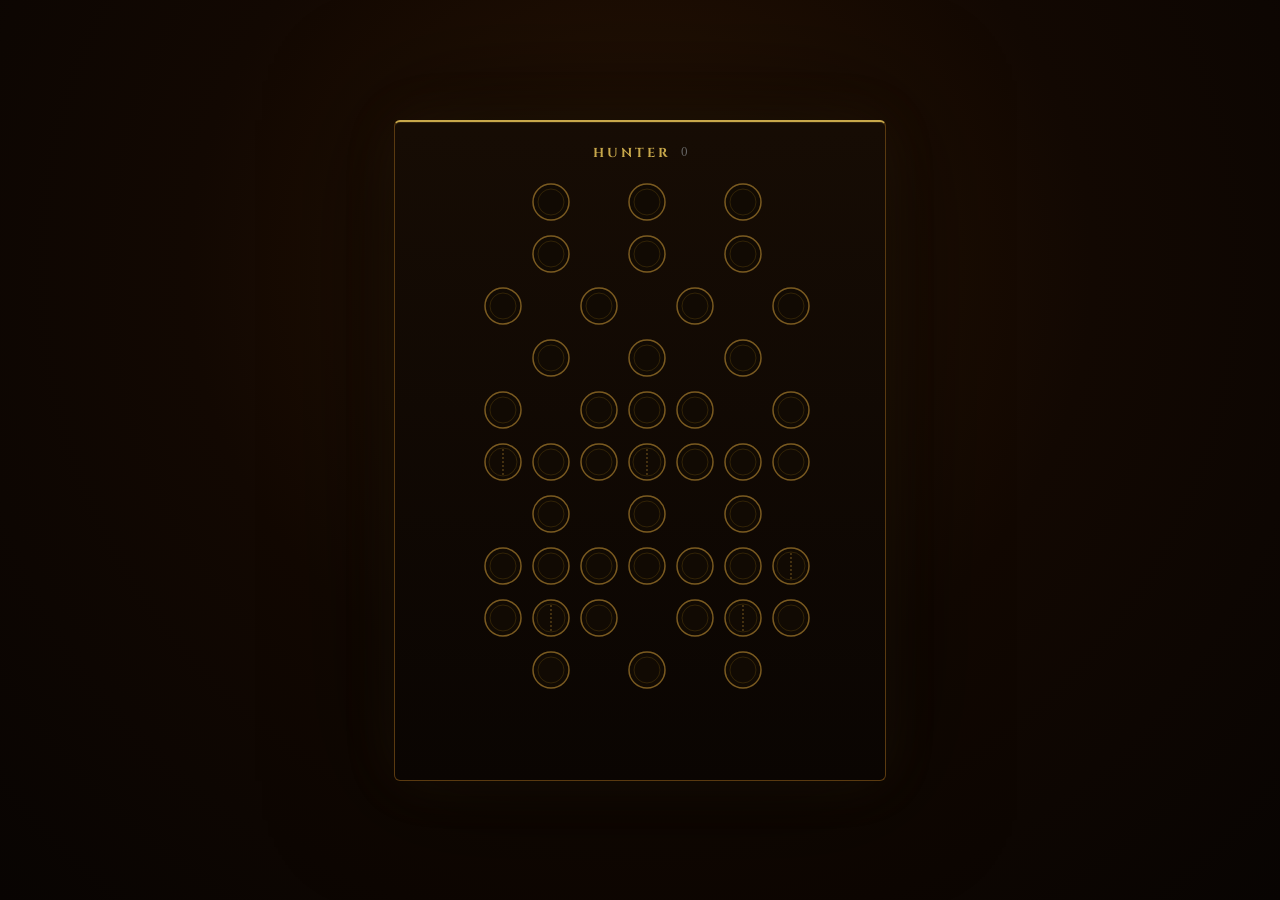
<file: hunter-tree.html>
<!DOCTYPE html>
<html lang="en">
<head>
<meta charset="UTF-8">
<meta name="viewport" content="width=device-width, initial-scale=1.0">
<title>Hunter — Class Talent Tree</title>
<style>
  @import url('https://fonts.googleapis.com/css2?family=Cinzel:wght@400;700&family=Crimson+Text:ital@0;1&display=swap');
  * { margin: 0; padding: 0; box-sizing: border-box; }
  body {
    background: radial-gradient(ellipse at 50% 30%, #2a1505 0%, #120802 50%, #080402 100%);
    min-height: 100vh;
    display: flex;
    flex-direction: column;
    align-items: center;
    justify-content: center;
    font-family: 'Cinzel', serif;
    padding: 30px 20px;
  }
  .talent-window {
    background: linear-gradient(180deg, rgba(22,12,4,0.97) 0%, rgba(10,5,2,0.99) 100%);
    border: 1px solid #5a3a10;
    border-top: 2px solid #C8A84B;
    border-radius: 6px;
    padding: 20px 30px 28px;
    box-shadow: 0 0 60px rgba(200,168,75,0.08), 0 0 120px rgba(0,0,0,0.8), inset 0 1px 0 rgba(200,168,75,0.15);
    position: relative;
  }
  .tree-header {
    display: flex;
    align-items: center;
    justify-content: center;
    gap: 10px;
    padding: 2px 0 10px;
  }
  .tree-name {
    color: #C8A84B;
    font-size: 13px;
    font-weight: 700;
    letter-spacing: 3px;
    text-transform: uppercase;
  }
  .tree-pts {
    color: #666;
    font-size: 13px;
    font-family: 'Crimson Text', serif;
  }
  svg.tree { display: block; }
</style>
</head>
<body>
<div class="talent-window">
  <div class="tree-header">
    <span class="tree-name">HUNTER</span>
    <span class="tree-pts">0</span>
  </div>
  <div id="treeContainer"></div>
</div>

<script>
const GOLD     = '#C8A84B';
const GOLD_DIM = '#7a5a20';
const NODE_FILL= '#110a03';
const LINE_DIM = '#3a2a08';
const R        = 18;
const CW       = 48;
const RH       = 52;
const PAD      = 30;

// ─── HUNTER LAYOUT ───────────────────────────────────────────
// Each row: [col positions], with choice node columns noted
// Choice nodes indicated by 'choice' flag
const hunterRowDefs = [
  { cols: [2,4,6],           choices: [] },         // row 0
  { cols: [2,4,6],           choices: [] },         // row 1
  { cols: [1,3,5,7],         choices: [] },         // row 2
  { cols: [2,4,6],           choices: [] },         // row 3
  { cols: [1,3,4,5,7],       choices: [] },         // row 4
  { cols: [1,2,3,4,5,6,7],   choices: [1,4] },     // row 5 — choice at cols 1,4
  { cols: [2,4,6],           choices: [] },         // row 6
  { cols: [1,2,3,4,5,6,7],   choices: [7] },       // row 7 — choice at col 7
  { cols: [1,2,3,5,6,7],     choices: [2,6] },     // row 8 — choice at cols 2,6
  { cols: [2,4,6],           choices: [] },         // row 9
];

let nid = 0;
const nodes = [];
hunterRowDefs.forEach((rowDef, r) => {
  rowDef.cols.forEach(c => {
    const isChoice = rowDef.choices.includes(c);
    nodes.push({ id: `h${nid++}`, c, r, choice: isChoice });
  });
});

// ─── RENDER ──────────────────────────────────────────────────
function px(node) {
  return { x: PAD + node.c * CW, y: PAD + node.r * RH };
}

const maxC = Math.max(...nodes.map(n => n.c));
const maxR = Math.max(...nodes.map(n => n.r));
const W = (maxC + 1) * CW + PAD * 2 - CW * 0.3;
const H = (maxR + 1) * RH + PAD * 2;

const NS = 'http://www.w3.org/2000/svg';
const svg = document.createElementNS(NS, 'svg');
svg.setAttribute('width', W);
svg.setAttribute('height', H);
svg.setAttribute('viewBox', `0 0 ${W} ${H}`);
svg.classList.add('tree');

function el(tag, attrs) {
  const e = document.createElementNS(NS, tag);
  Object.entries(attrs).forEach(([k,v]) => e.setAttribute(k, v));
  return e;
}

// Glow filter
const defs = el('defs', {});
const filter = el('filter', {id:'glow', x:'-50%', y:'-50%', width:'200%', height:'200%'});
filter.appendChild(el('feGaussianBlur', {stdDeviation:'2.5', result:'blur'}));
const merge = el('feMerge', {});
merge.appendChild(el('feMergeNode', {in:'blur'}));
merge.appendChild(el('feMergeNode', {in:'SourceGraphic'}));
filter.appendChild(merge);
defs.appendChild(filter);
svg.appendChild(defs);

// Draw nodes
nodes.forEach(node => {
  const p = px(node);
  const g = document.createElementNS(NS, 'g');
  g.style.cursor = 'pointer';

  if (node.choice) {
    // Choice node: circle with a vertical divider line to indicate "pick one"
    g.appendChild(el('circle', {cx:p.x, cy:p.y, r:R, fill:NODE_FILL, stroke:GOLD_DIM, 'stroke-width':'1.5'}));
    g.appendChild(el('circle', {cx:p.x, cy:p.y, r:R-4, fill:'none', stroke:LINE_DIM, 'stroke-width':'0.8'}));
    // Vertical split line
    g.appendChild(el('line', {x1:p.x, y1:p.y-R+5, x2:p.x, y2:p.y+R-5, stroke:GOLD_DIM, 'stroke-width':'1', 'stroke-dasharray':'2 2'}));
  } else {
    // Standard talent circle
    g.appendChild(el('circle', {cx:p.x, cy:p.y, r:R, fill:NODE_FILL, stroke:GOLD_DIM, 'stroke-width':'1.5'}));
    g.appendChild(el('circle', {cx:p.x, cy:p.y, r:R-5, fill:'none', stroke:LINE_DIM, 'stroke-width':'0.8'}));
  }

  // Hover
  g.addEventListener('mouseenter', () => {
    g.querySelector('circle').setAttribute('stroke', GOLD);
    g.querySelector('circle').setAttribute('stroke-width', '2.5');
  });
  g.addEventListener('mouseleave', () => {
    g.querySelector('circle').setAttribute('stroke', GOLD_DIM);
    g.querySelector('circle').setAttribute('stroke-width', '1.5');
  });

  svg.appendChild(g);
});

document.getElementById('treeContainer').appendChild(svg);
</script>
</body>
</html>
</file>
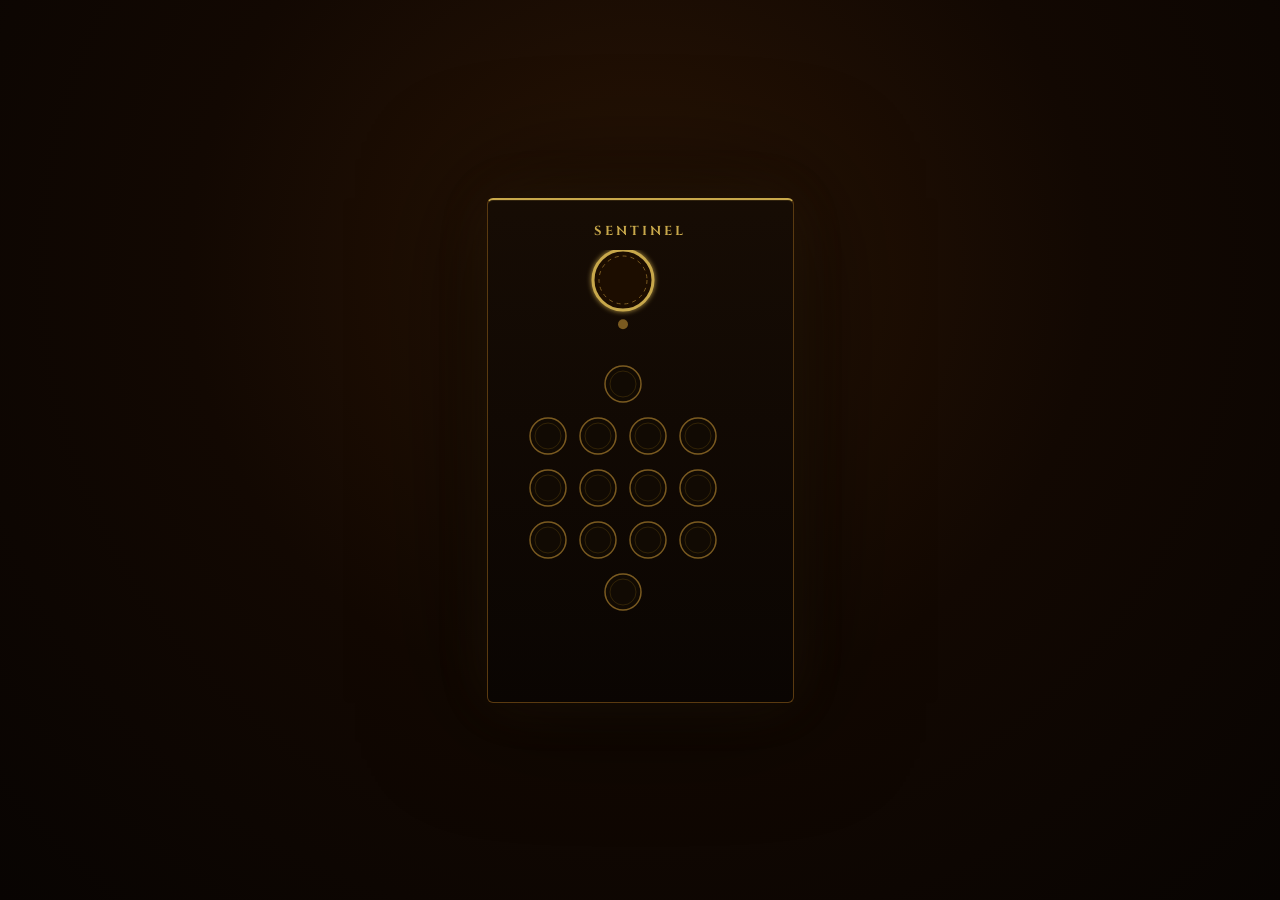
<file: sentinel-tree.html>
<!DOCTYPE html>
<html lang="en">
<head>
<meta charset="UTF-8">
<meta name="viewport" content="width=device-width, initial-scale=1.0">
<title>Sentinel — Hero Talent Tree</title>
<style>
  @import url('https://fonts.googleapis.com/css2?family=Cinzel:wght@400;700&family=Crimson+Text:ital@0;1&display=swap');
  * { margin: 0; padding: 0; box-sizing: border-box; }
  body {
    background: radial-gradient(ellipse at 50% 30%, #2a1505 0%, #120802 50%, #080402 100%);
    min-height: 100vh;
    display: flex;
    flex-direction: column;
    align-items: center;
    justify-content: center;
    font-family: 'Cinzel', serif;
    padding: 30px 20px;
  }
  .talent-window {
    background: linear-gradient(180deg, rgba(22,12,4,0.97) 0%, rgba(10,5,2,0.99) 100%);
    border: 1px solid #5a3a10;
    border-top: 2px solid #C8A84B;
    border-radius: 6px;
    padding: 20px 30px 28px;
    box-shadow: 0 0 60px rgba(200,168,75,0.08), 0 0 120px rgba(0,0,0,0.8), inset 0 1px 0 rgba(200,168,75,0.15);
    position: relative;
  }
  .tree-header {
    display: flex; align-items: center; justify-content: center;
    gap: 10px; padding: 2px 0 10px;
  }
  .tree-name {
    color: #C8A84B; font-size: 13px; font-weight: 700;
    letter-spacing: 3px; text-transform: uppercase;
  }
  svg.tree { display: block; }
</style>
</head>
<body>
<div class="talent-window">
  <div class="tree-header">
    <span class="tree-name">SENTINEL</span>
  </div>
  <div id="treeContainer"></div>
</div>

<script>
const GOLD     = '#C8A84B';
const GOLD_DIM = '#7a5a20';
const NODE_FILL= '#110a03';
const LINE_DIM = '#3a2a08';
const R        = 18;
const CW       = 50;
const RH       = 52;
const PAD      = 30;

const nodes = [
  { id: 'sn_hero', c: 1.5, r: 0, hero: true },
  { id: 'sn_gate', c: 1.5, r: 0.85, mini: true },
  // 1 → 4 → 4 → 4 → 1
  { id: 'sn0', c: 1.5, r: 2 },
  { id: 'sn1', c: 0, r: 3 }, { id: 'sn2', c: 1, r: 3 }, { id: 'sn3', c: 2, r: 3 }, { id: 'sn4', c: 3, r: 3 },
  { id: 'sn5', c: 0, r: 4 }, { id: 'sn6', c: 1, r: 4 }, { id: 'sn7', c: 2, r: 4 }, { id: 'sn8', c: 3, r: 4 },
  { id: 'sn9', c: 0, r: 5 }, { id: 'sn10', c: 1, r: 5 }, { id: 'sn11', c: 2, r: 5 }, { id: 'sn12', c: 3, r: 5 },
  { id: 'sn13', c: 1.5, r: 6 },
];

function px(node) {
  return { x: PAD + node.c * CW, y: PAD + node.r * RH };
}

const maxC = Math.max(...nodes.map(n => n.c));
const maxR = Math.max(...nodes.map(n => n.r));
const W = (maxC + 1) * CW + PAD * 2 - CW * 0.3;
const H = (maxR + 1) * RH + PAD * 2;

const NS = 'http://www.w3.org/2000/svg';
const svg = document.createElementNS(NS, 'svg');
svg.setAttribute('width', W); svg.setAttribute('height', H);
svg.setAttribute('viewBox', `0 0 ${W} ${H}`);
svg.classList.add('tree');

function el(tag, attrs) {
  const e = document.createElementNS(NS, tag);
  Object.entries(attrs).forEach(([k,v]) => e.setAttribute(k, v));
  return e;
}

const defs = el('defs', {});
const filter = el('filter', {id:'glow', x:'-50%', y:'-50%', width:'200%', height:'200%'});
filter.appendChild(el('feGaussianBlur', {stdDeviation:'2.5', result:'blur'}));
const merge = el('feMerge', {});
merge.appendChild(el('feMergeNode', {in:'blur'}));
merge.appendChild(el('feMergeNode', {in:'SourceGraphic'}));
filter.appendChild(merge);
defs.appendChild(filter);
svg.appendChild(defs);

nodes.forEach(node => {
  const p = px(node);
  const g = document.createElementNS(NS, 'g');
  g.style.cursor = 'pointer';

  if (node.hero) {
    g.appendChild(el('circle', {cx:p.x, cy:p.y, r:30, fill:'#1a0d04', stroke:GOLD, 'stroke-width':'3', filter:'url(#glow)'}));
    g.appendChild(el('circle', {cx:p.x, cy:p.y, r:24, fill:'none', stroke:GOLD_DIM, 'stroke-width':'1', 'stroke-dasharray':'4 4'}));
  } else if (node.mini) {
    g.appendChild(el('circle', {cx:p.x, cy:p.y, r:5, fill:GOLD_DIM, stroke:'none'}));
  } else {
    g.appendChild(el('circle', {cx:p.x, cy:p.y, r:R, fill:NODE_FILL, stroke:GOLD_DIM, 'stroke-width':'1.5'}));
    g.appendChild(el('circle', {cx:p.x, cy:p.y, r:R-5, fill:'none', stroke:LINE_DIM, 'stroke-width':'0.8'}));
  }

  g.addEventListener('mouseenter', () => {
    const c = g.querySelector('circle');
    if (!node.mini) { c.setAttribute('stroke', GOLD); c.setAttribute('stroke-width', node.hero?'3.5':'2.5'); }
  });
  g.addEventListener('mouseleave', () => {
    const c = g.querySelector('circle');
    if (!node.mini) { c.setAttribute('stroke', node.hero?GOLD:GOLD_DIM); c.setAttribute('stroke-width', node.hero?'3':'1.5'); }
  });

  svg.appendChild(g);
});

document.getElementById('treeContainer').appendChild(svg);
</script>
</body>
</html>
</file>
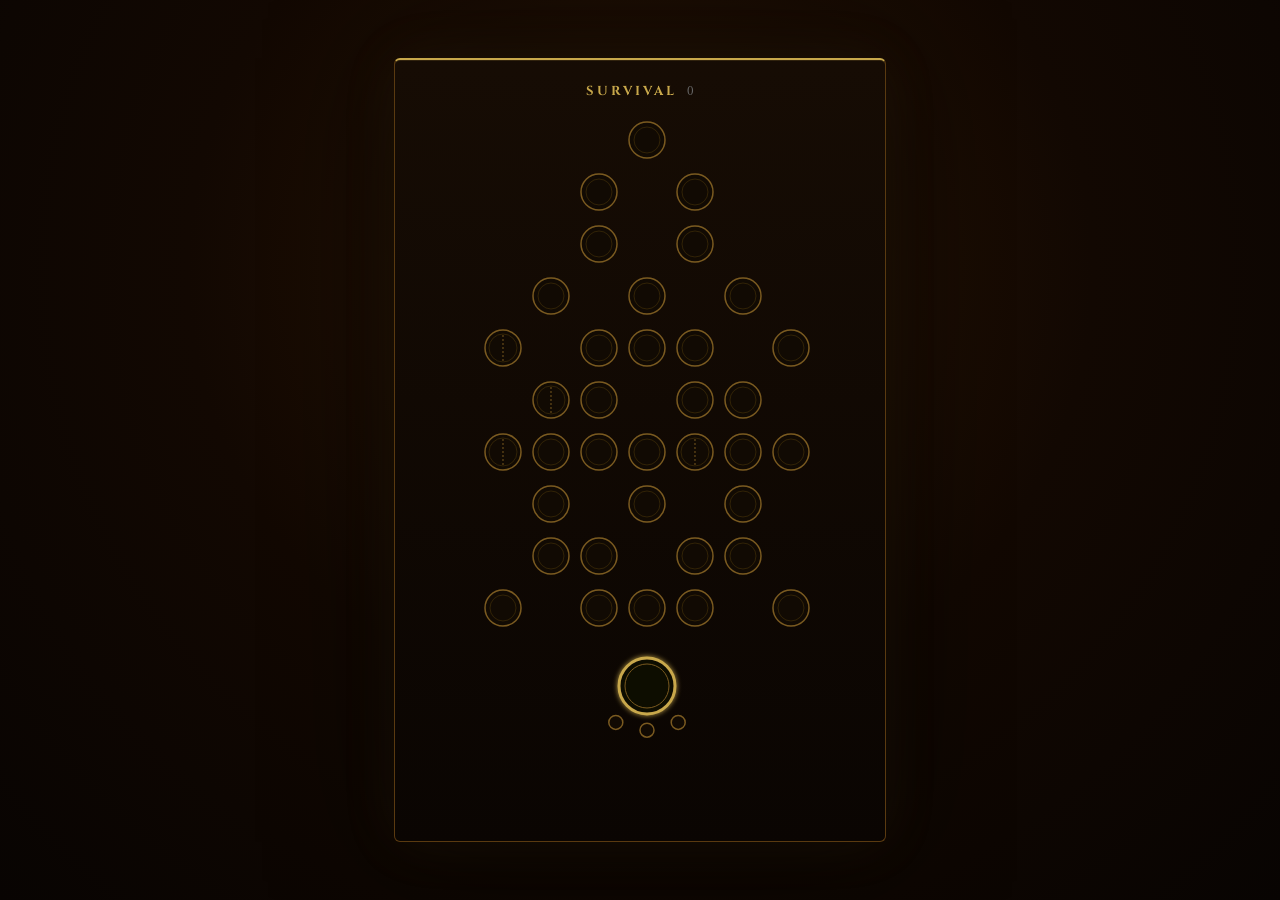
<file: survival-tree.html>
<!DOCTYPE html>
<html lang="en">
<head>
<meta charset="UTF-8">
<meta name="viewport" content="width=device-width, initial-scale=1.0">
<title>Survival — Spec Talent Tree</title>
<style>
  @import url('https://fonts.googleapis.com/css2?family=Cinzel:wght@400;700&family=Crimson+Text:ital@0;1&display=swap');
  * { margin: 0; padding: 0; box-sizing: border-box; }
  body {
    background: radial-gradient(ellipse at 50% 30%, #2a1505 0%, #120802 50%, #080402 100%);
    min-height: 100vh;
    display: flex;
    flex-direction: column;
    align-items: center;
    justify-content: center;
    font-family: 'Cinzel', serif;
    padding: 30px 20px;
  }
  .talent-window {
    background: linear-gradient(180deg, rgba(22,12,4,0.97) 0%, rgba(10,5,2,0.99) 100%);
    border: 1px solid #5a3a10;
    border-top: 2px solid #C8A84B;
    border-radius: 6px;
    padding: 20px 30px 28px;
    box-shadow: 0 0 60px rgba(200,168,75,0.08), 0 0 120px rgba(0,0,0,0.8), inset 0 1px 0 rgba(200,168,75,0.15);
    position: relative;
  }
  .tree-header {
    display: flex; align-items: center; justify-content: center;
    gap: 10px; padding: 2px 0 10px;
  }
  .tree-name {
    color: #C8A84B; font-size: 13px; font-weight: 700;
    letter-spacing: 3px; text-transform: uppercase;
  }
  .tree-pts {
    color: #666; font-size: 13px; font-family: 'Crimson Text', serif;
  }
  svg.tree { display: block; }
</style>
</head>
<body>
<div class="talent-window">
  <div class="tree-header">
    <span class="tree-name">SURVIVAL</span>
    <span class="tree-pts">0</span>
  </div>
  <div id="treeContainer"></div>
</div>

<script>
const GOLD     = '#C8A84B';
const GOLD_DIM = '#7a5a20';
const NODE_FILL= '#110a03';
const LINE_DIM = '#3a2a08';
const R        = 18;
const CW       = 48;
const RH       = 52;
const PAD      = 30;

// ─── SURVIVAL LAYOUT ─────────────────────────────────────────
const survRowDefs = [
  { cols: [4],             choices: [] },         // row 0
  { cols: [3,5],           choices: [] },         // row 1
  { cols: [3,5],           choices: [] },         // row 2
  { cols: [2,4,6],         choices: [] },         // row 3
  { cols: [1,3,4,5,7],     choices: [1] },       // row 4 — choice at col 1
  { cols: [2,3,5,6],       choices: [2] },       // row 5 — choice at col 2
  { cols: [1,2,3,4,5,6,7], choices: [1,5] },    // row 6 — choice at cols 1,5
  { cols: [2,4,6],         choices: [] },         // row 7
  { cols: [2,3,5,6],       choices: [] },         // row 8
  { cols: [1,3,4,5,7],     choices: [] },         // row 9
];

let nid = 0;
const nodes = [];
survRowDefs.forEach((rowDef, r) => {
  rowDef.cols.forEach(c => {
    const isChoice = rowDef.choices.includes(c);
    nodes.push({ id: `sv${nid++}`, c, r, choice: isChoice });
  });
});

// Row 10: apex capstone (big circle)
nodes.push({ id: 'sv_apex', c: 4, r: 10.5, capstone: true });

// Row 11: 3 tier dots wrapping around bottom of apex
const apexX = PAD + 4 * CW;
const apexY = PAD + 10.5 * RH;
const tierR = 32; // distance from apex center
nodes.push(
  { id: 'sv_t1', c: 4 - 0.65, r: 10.5 + 0.7, tier: true },
  { id: 'sv_t2', c: 4,        r: 10.5 + 0.85, tier: true },
  { id: 'sv_t3', c: 4 + 0.65, r: 10.5 + 0.7, tier: true },
);

// ─── RENDER ──────────────────────────────────────────────────
function px(node) {
  return { x: PAD + node.c * CW, y: PAD + node.r * RH };
}

const maxC = Math.max(...nodes.map(n => n.c));
const maxR = Math.max(...nodes.map(n => n.r));
const W = (maxC + 1) * CW + PAD * 2 - CW * 0.3;
const H = (maxR + 1) * RH + PAD * 2;

const NS = 'http://www.w3.org/2000/svg';
const svg = document.createElementNS(NS, 'svg');
svg.setAttribute('width', W); svg.setAttribute('height', H);
svg.setAttribute('viewBox', `0 0 ${W} ${H}`);
svg.classList.add('tree');

function el(tag, attrs) {
  const e = document.createElementNS(NS, tag);
  Object.entries(attrs).forEach(([k,v]) => e.setAttribute(k, v));
  return e;
}

const defs = el('defs', {});
const filter = el('filter', {id:'glow', x:'-50%', y:'-50%', width:'200%', height:'200%'});
filter.appendChild(el('feGaussianBlur', {stdDeviation:'2.5', result:'blur'}));
const merge = el('feMerge', {});
merge.appendChild(el('feMergeNode', {in:'blur'}));
merge.appendChild(el('feMergeNode', {in:'SourceGraphic'}));
filter.appendChild(merge);
defs.appendChild(filter);
svg.appendChild(defs);

nodes.forEach(node => {
  const p = px(node);
  const g = document.createElementNS(NS, 'g');
  g.style.cursor = 'pointer';

  if (node.capstone) {
    g.appendChild(el('circle', {cx:p.x, cy:p.y, r:28, fill:NODE_FILL, stroke:GOLD, 'stroke-width':'3', filter:'url(#glow)'}));
    g.appendChild(el('circle', {cx:p.x, cy:p.y, r:22, fill:'none', stroke:GOLD_DIM, 'stroke-width':'1'}));
  } else if (node.tier) {
    g.appendChild(el('circle', {cx:p.x, cy:p.y, r:7, fill:NODE_FILL, stroke:GOLD_DIM, 'stroke-width':'1.5'}));
  } else if (node.choice) {
    g.appendChild(el('circle', {cx:p.x, cy:p.y, r:R, fill:NODE_FILL, stroke:GOLD_DIM, 'stroke-width':'1.5'}));
    g.appendChild(el('circle', {cx:p.x, cy:p.y, r:R-4, fill:'none', stroke:LINE_DIM, 'stroke-width':'0.8'}));
    g.appendChild(el('line', {x1:p.x, y1:p.y-R+5, x2:p.x, y2:p.y+R-5, stroke:GOLD_DIM, 'stroke-width':'1', 'stroke-dasharray':'2 2'}));
  } else {
    g.appendChild(el('circle', {cx:p.x, cy:p.y, r:R, fill:NODE_FILL, stroke:GOLD_DIM, 'stroke-width':'1.5'}));
    g.appendChild(el('circle', {cx:p.x, cy:p.y, r:R-5, fill:'none', stroke:LINE_DIM, 'stroke-width':'0.8'}));
  }

  g.addEventListener('mouseenter', () => {
    const c = g.querySelector('circle');
    if (!node.tier) { c.setAttribute('stroke', GOLD); c.setAttribute('stroke-width', node.capstone?'3.5':'2.5'); }
  });
  g.addEventListener('mouseleave', () => {
    const c = g.querySelector('circle');
    if (!node.tier) { c.setAttribute('stroke', node.capstone?GOLD:GOLD_DIM); c.setAttribute('stroke-width', node.capstone?'3':'1.5'); }
  });

  svg.appendChild(g);
});

document.getElementById('treeContainer').appendChild(svg);
</script>
</body>
</html>
</file>
